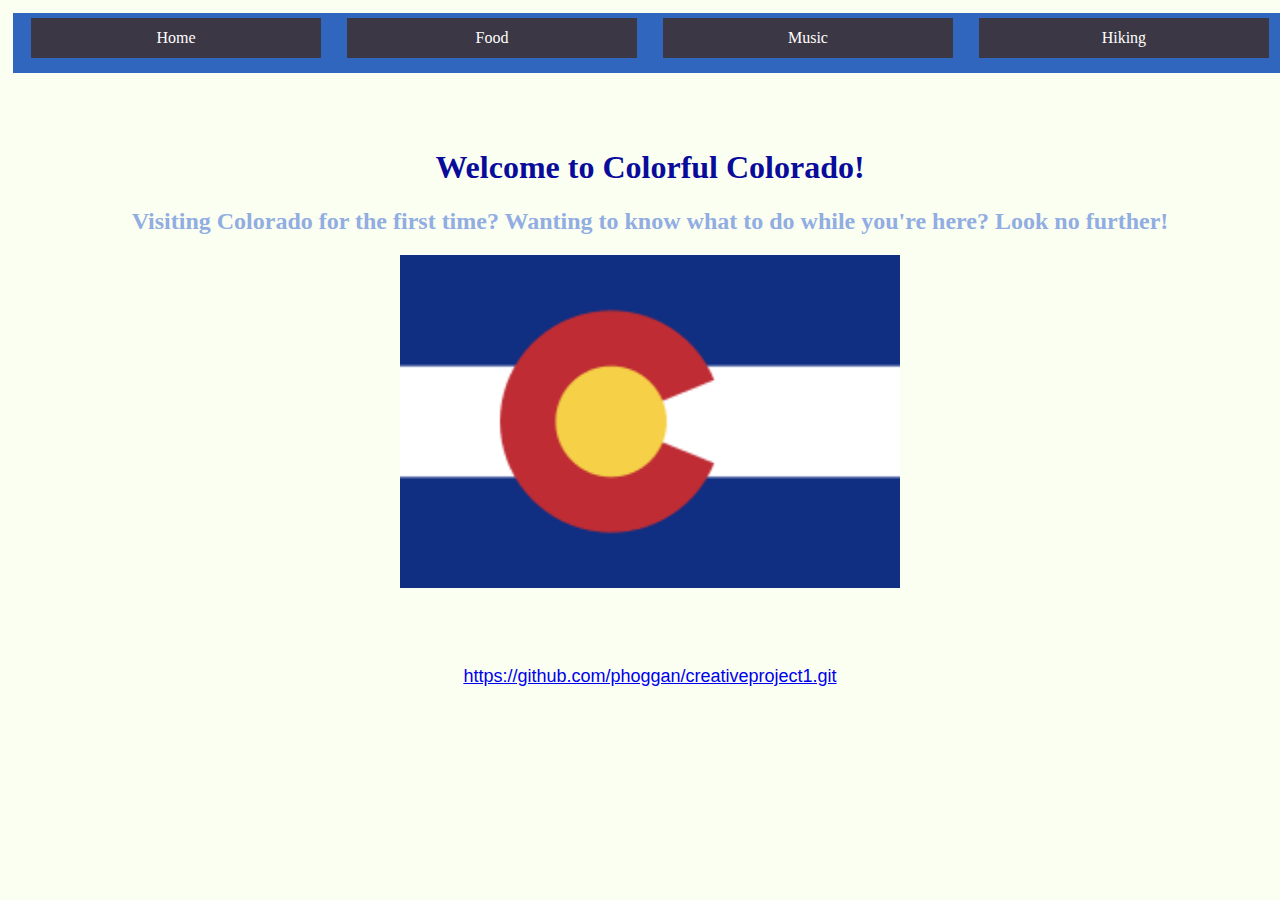
<file: index.html>
<!DOCTYPE html>
<html>
<head>
<link href="https://fonts.googleapis.com/css?family=Playfair+Display" rel="stylesheet">
<title>Explore Colorado</title>
<link rel="stylesheet" href="colorado.css">
</head>
<body>
<div class ="container">
  <div class="header">
  <ul>
    <li><a href="index.html">Home</a></li>
    <li><a href="food.html">Food</a></li>
    <li><a href="music.html">Music</a></li>
    <li><a href="hiking.html">Hiking</a></li>
  </ul>
  </div>

<div class="main">
<h1>Welcome to Colorful Colorado!</h1>

<h2>Visiting Colorado for the first time? Wanting to know what to do while you're here? Look no further!</h2>

<img src="coloradoflag.png" class="indexImage" alt="Colorado Flag">
</div>

<div class="footer">
<p class="p2"><a href="https://github.com/phoggan/creativeproject1.git">https://github.com/phoggan/creativeproject1.git</a></p>
</div>

</div>

</body>
</html>
</file>
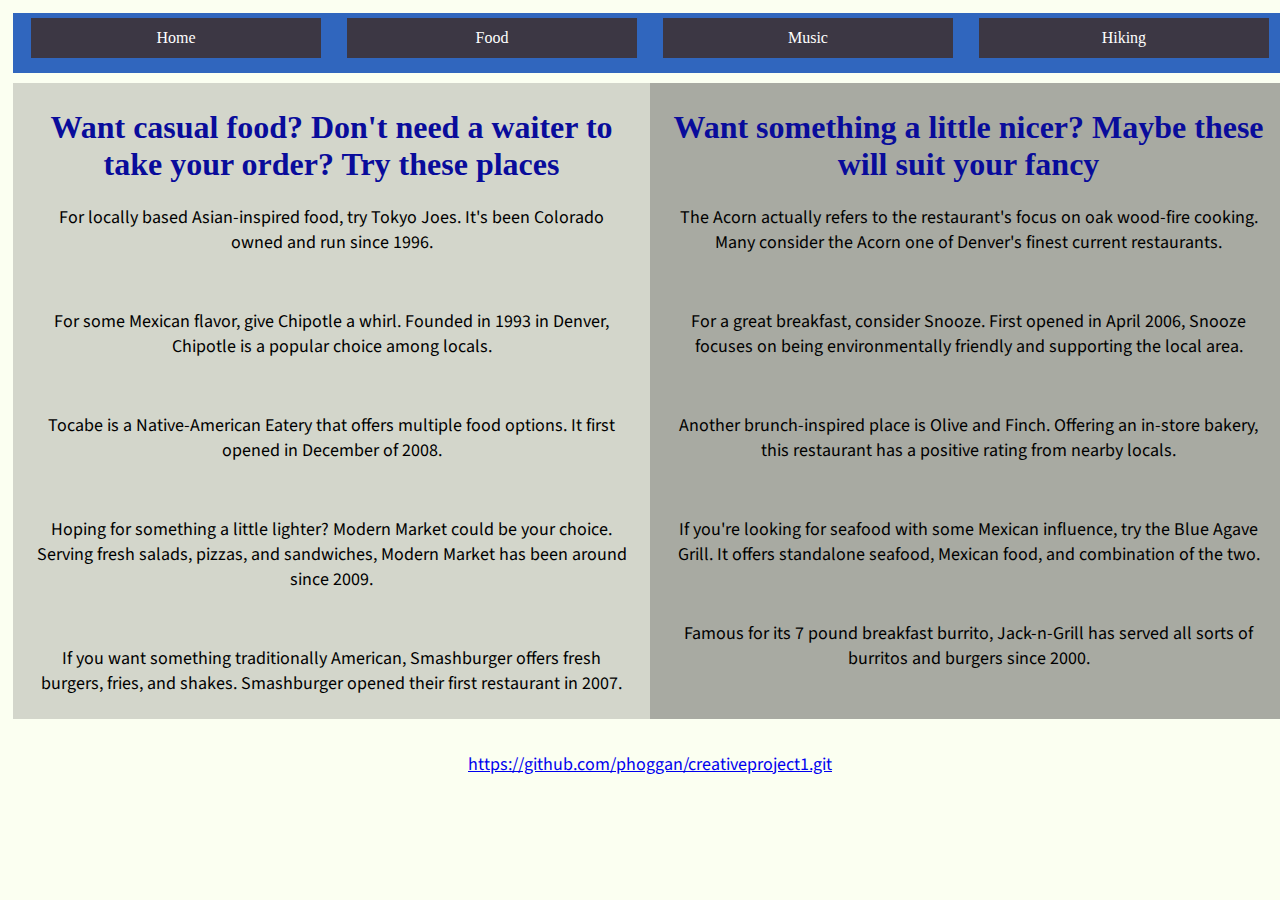
<file: food.html>
<!DOCTYPE html>
<html>
<head>
<link href="https://fonts.googleapis.com/css?family=Playfair+Display" rel="stylesheet">
<title>Explore Colorado</title>
<link href="https://fonts.googleapis.com/css?family=Source+Sans+Pro" rel="stylesheet">
<link rel="stylesheet" href="colorado.css">
</head>
<body>

<div class="containerFood">
 <div class="header">
  <ul>
    <li><a href="index.html">Home</a></li>
    <li><a href="food.html">Food</a></li>
    <li><a href="music.html">Music</a></li>
    <li><a href="hiking.html">Hiking</a></li>
  </ul>
 </div>

  <div class="left-half">
	<h1>Want casual food? Don't need a waiter to take your order? Try these places</h1>
        <p>For locally based Asian-inspired food, try Tokyo Joes. It's been Colorado owned and run since 1996.</p>
	<br>
	<p>For some Mexican flavor, give Chipotle a whirl. Founded in 1993 in Denver, Chipotle is a popular choice among locals.</p>
	<br>
	<p>Tocabe is a Native-American Eatery that offers multiple food options. It first opened in December of 2008.</p>
	<br>
	<p>Hoping for something a little lighter? Modern Market could be your choice. Serving fresh salads, pizzas, and sandwiches, Modern Market has been around since 2009.</p> 
	<br>
	<p>If you want something traditionally American, Smashburger offers fresh burgers, fries, and shakes. Smashburger opened their first restaurant in 2007.
</div>

  <div class="right-half">
	<h1>Want something a little nicer? Maybe these will suit your fancy</h1>
 	<p>The Acorn actually refers to the restaurant's focus on oak wood-fire cooking. Many consider the Acorn one of Denver's finest current restaurants.</p>
	<br>
	<p>For a great breakfast, consider Snooze. First opened in April 2006, Snooze focuses on being environmentally friendly and supporting the local area.</p>
	<br>
	<p>Another brunch-inspired place is Olive and Finch. Offering an in-store bakery, this restaurant has a positive rating from nearby locals.</p>
	<br>
	<p>If you're looking for seafood with some Mexican influence, try the Blue Agave Grill. It offers standalone seafood, Mexican food, and combination of the two.</p>
	<br>
	<p>Famous for its 7 pound breakfast burrito, Jack-n-Grill has served all sorts of burritos and burgers since 2000.</p>
 </div>

<div class="footer"><p class="p2"><a href="https://github.com/phoggan/creativeproject1.git">https://github.com/phoggan/creativeproject1.git</a></p>
</div>


</div>

</body>
</html>
</file>
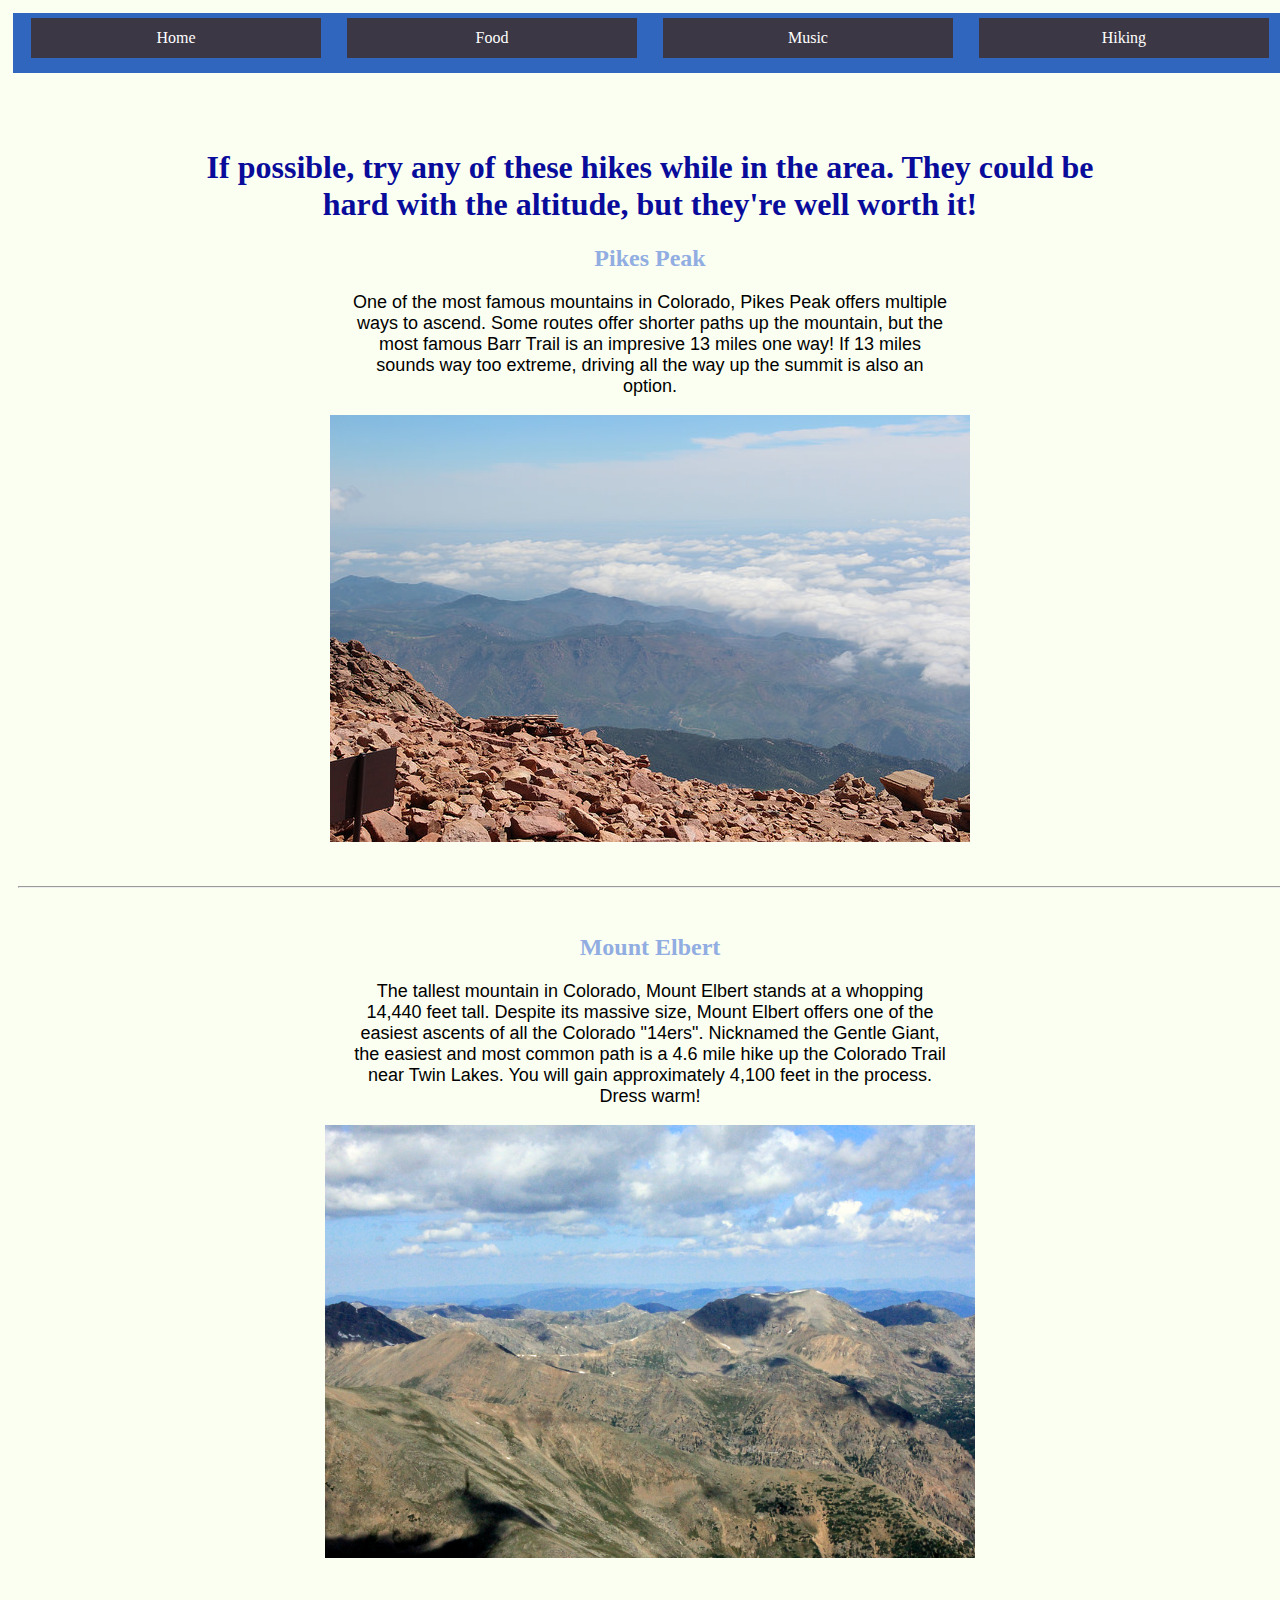
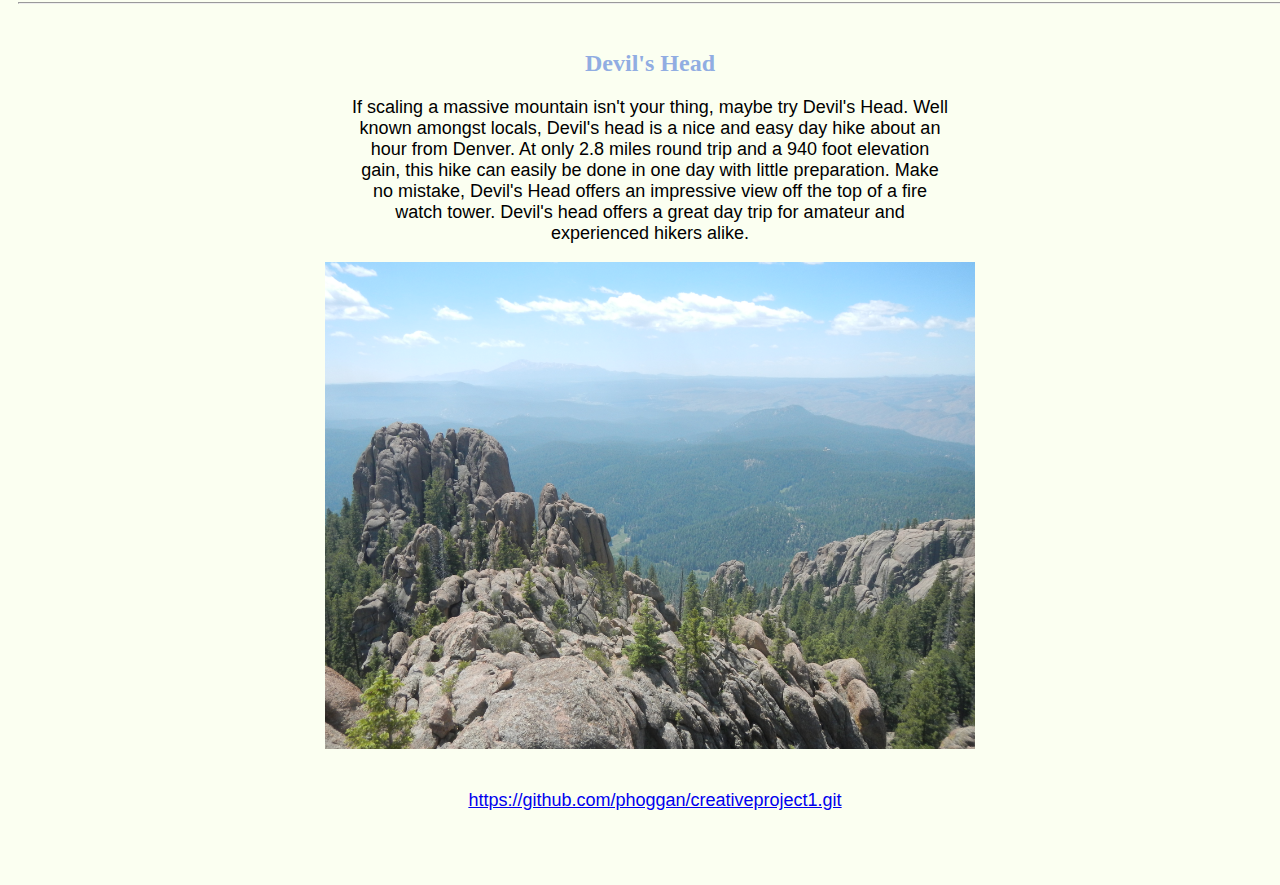
<file: hiking.html>
<!DOCTYPE html>
<html>
<head>
<link href="https://fonts.googleapis.com/css?family=Playfair+Display" rel="stylesheet">
<title>Explore Colorado</title>
<link rel="stylesheet" href="colorado.css">
</head>
<body>

<div class="container">
 <div class="header">
  <ul>
    <li><a href="index.html">Home</a></li>
    <li><a href="food.html">Food</a></li>
    <li><a href="music.html">Music</a></li>
    <li><a href="hiking.html">Hiking</a></li>
  </ul>
 </div>

 <div class="main">
    <h1>If possible, try any of these hikes while in the area. They could be hard with the altitude, but they're well worth it!</h1>
 
    <h2>Pikes Peak</h2>
	<p>One of the most famous mountains in Colorado, Pikes Peak offers multiple ways to ascend. Some routes offer shorter paths up the mountain, but the most famous Barr Trail is an impresive 13 miles one way! If 13 miles sounds way too extreme, driving all the way up the summit is also an option.</p>
    <img src="pikespeak.jpg" alt="Mount Elbert">
    <br>
    <br>
    <hr>
    <br>

    <h2>Mount Elbert</h2>
	<p>The tallest mountain in Colorado, Mount Elbert stands at a whopping 14,440 feet tall. Despite its massive size, Mount Elbert offers one of the easiest ascents of all the Colorado "14ers". Nicknamed the Gentle Giant, the easiest and most common path is a 4.6 mile hike up the Colorado Trail near Twin Lakes. You will gain approximately 4,100 feet in the process. Dress warm!</p>
    <img src="mountelbert.jpg" alt="Mount Elbert">
 <br>  
 <br>
    <hr>
    <br>
    

    <h2>Devil's Head</h2>
	<p>If scaling a massive mountain isn't your thing, maybe try Devil's Head. Well known amongst locals, Devil's head is a nice and easy day hike about an hour from Denver. At only 2.8 miles round trip and a 940 foot elevation gain, this hike can easily be done in one day with little preparation. Make no mistake, Devil's Head offers an impressive view off the top of a fire watch tower. Devil's head offers a great day trip for amateur and experienced hikers alike.</p>
   <img src="devilshead.jpg" alt="Devil's Head">
    
    <br>

<div class="footer"><p class="p2"><a href="https://github.com/phoggan/creativeproject1.git">https://github.com/phoggan/creativeproject1.git</a></p>
</div>



</div>
</body>
</html>
</file>
<file: colorado.css>
img {
    display: block;
    margin-left: auto;
    margin-right: auto;
    width: 650 px; 
    max-width: 650px;
}

.indexImage
{
margin-left: auto;
margin-right: auto;
display:block;
width: 500px;
}

.musicImage{
    display: block;
    margin-left: auto;
    margin-right: auto;
    width: 100%;
    max-width: 400px;
}

.musicContainer {
	display:grid;
	grid-template-areas:
	  "pic middle right"
	  "footer footer footer";
	grid-template-columns: 1fr 1fr 1fr;
	grid-gap: 30px;
}

.pic {
    grid-area: pic;
}

.middle {
    background-color: white;
    text-align: center;
    grid-area: middle;
    margin: 5px;
border-style: solid;
        border-width: 4px;
        border-color: black;
}

.right {
    background-color:white;
    text-align: center;
    grid-area: right;
    margin: 5px;
    border-style: solid;
        border-width: 4px;
        border-color: black;
}

.container {
    display: grid;
    grid-template-areas: 
        "header"
        "main"
        "footer"; 
    grid-gap: 50px;
 /*   grid-template-columns: 1fr 1fr */
}

.containerFood {
    display: grid;
    grid-template-areas:
	"header header"
	"left-half right-half"
	"footer footer";
    grid-gap: 10px;
    grid-template-columns: 1fr 1fr;
} 
div {
    text-align: center;
    color: #000;
    width: 100%;
   /* box-sizing: border-box;*/
    padding: 5px;
}

.header {
    grid-area: header;
    background-color: #3066BE;
    height: 50px;
    display:inline-block;
    width: 100%;
}

.header ul{
    list-style-type:none;
    margin: auto;
    padding: 0;
   /* position: absolute;*/
    align: center;
}

.header li{
     display:inline-block;
     float:left;
     margin-right: 1%;
     width: 23%;
     margin-left: 1%;

}

.header li a {
    display:block;
    min-width:140px;
    height: 40px;
    text-align: center;
    line-height: 40px;
    color: #fff;
    background: #3C3744;
    text-decoration: none;
}

.sidebar {
    grid-area: sidebar;
    background-color: #482255;
}


.main {
    grid-area: main;
  /*  background-color: #99ff33; */

}

.left-half {
    background: #D3D6CB;
    grid-column: 1fr;
    width: 100%;
    margins:auto;
    grid-area: left-half;
}

.right-half {
    background: #A8AAA2;
    grid-column: 1fr;
    width: 100%;
    float: right;
    margins:auto;
    grid-area:right-half;
}


body {
background-color: #FBFFF1;
}

h1{
max-width: 900px;
color: #090C9B;
margin-left: auto;
margin-right: auto;
}

h2{
  /*  color: #B4C5E4;*/
    color: #91ADE2;
    margin-left: auto;
    margin-right: auto;
}

h3 {
    color: #91ADE2;
    margin-left: auto;
    margin-right: auto;
    font-size: 22px;
}

p{
font-family: 'Source Sans Pro', sans-serif;
font-size: 18px;
max-width: 600px;
text-align: center;
margin-left: auto;
margin-right: auto;
}

.search-container{
  width: 490px;
  display: block;
  margin: 0 auto;
}

input#search-bar{
  margin: 0 auto;
  width: 100%;
  height: 45px;
  padding: 0 20px;
  font-size: 1rem;
  border: 1px solid #D0CFCE;
  outline: none;
  &:focus{
    border: 1px solid #008ABF;
    transition: 0.35s ease;
    color: #008ABF;
    &::-webkit-input-placeholder{
      transition: opacity 0.45s ease; 
  	  opacity: 0;
     }
    &::-moz-placeholder {
      transition: opacity 0.45s ease; 
  	  opacity: 0;
     }
    &:-ms-placeholder {
     transition: opacity 0.45s ease; 
  	 opacity: 0;
     }    
   }
 }

.search-icon{
  position: relative;
  float: right;
  width: 75px;
  height: 75px;
  top: -62px;
  right: -45px;
}

.footer {
    grid-area: footer;
   /* background-color: #007170;*/
    height: 40px;
    bottom: 5px;
}
</file>
